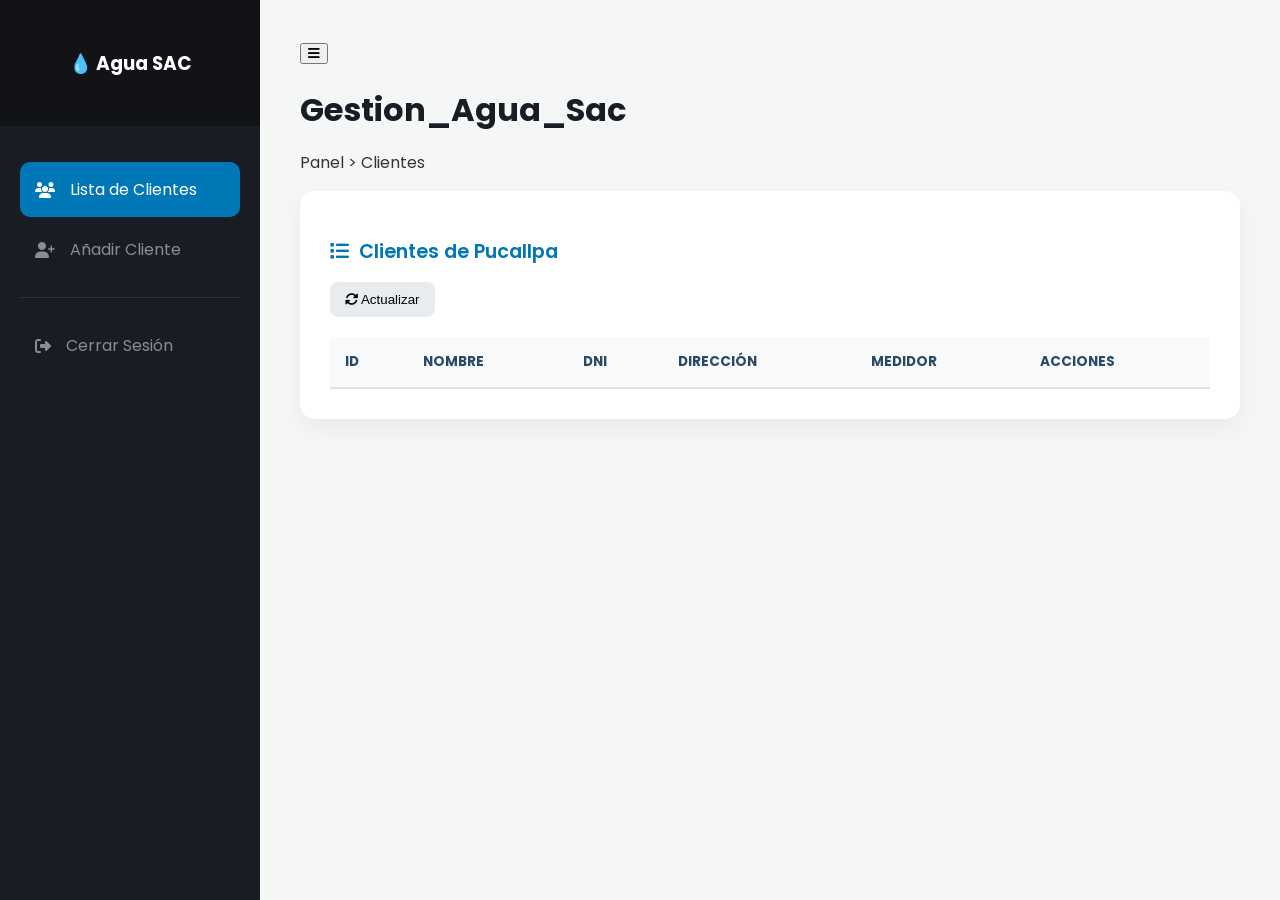
<file: Agua.sac/frontend/index.html>
<!DOCTYPE html>
<html lang="es">
<head>
    <meta charset="UTF-8">
    <meta name="viewport" content="width=device-width, initial-scale=1.0">
    <title>Agua SAC | Sistema de Gestión</title>
    <link rel="stylesheet" href="https://cdnjs.cloudflare.com/ajax/libs/font-awesome/6.4.0/css/all.min.css">
    <link rel="stylesheet" href="css/style.css">
    <link rel="stylesheet" href="css/responsive.css">
</head>
<body>

    <div class="overlay" id="overlay"></div>

    <div class="wrapper">
        <nav class="sidebar" id="sidebar">
            <div class="sidebar-header">
                <h3>💧 Agua SAC</h3>
            </div>
            <ul class="list-unstyled">
                <li>
                    <a href="javascript:void(0)" onclick="mostrarSeccion('tabla')" class="menu-link activo">
                        <i class="fas fa-users"></i> Lista de Clientes
                    </a>
                </li>
                <li>
                    <a href="javascript:void(0)" onclick="mostrarSeccion('formulario')" class="menu-link">
                        <i class="fas fa-user-plus"></i> Añadir Cliente
                    </a>
                </li>
                <hr style="border: 0; border-top: 1px solid rgba(255,255,255,0.1); margin: 20px 0;">
                <li>
                    <a href="#" id="btn-logout">
                        <i class="fas fa-sign-out-alt"></i> Cerrar Sesión
                    </a>
                </li>
            </ul>
        </nav>

        <div id="content">
            <header class="main-header">
                <button class="hamburger" id="btn-menu">
                    <i class="fas fa-bars"></i>
                </button>
                <div class="header-info">
                    <h1>Gestion_Agua_Sac</h1>
                    <p id="breadcrumb">Panel > Lista de Clientes</p>
                </div>
            </header>

            <main class="container">
                <section id="vista-tabla" class="card">
                    <div class="card-header">
                        <h2><i class="fas fa-list"></i> Clientes de Pucallpa</h2>
                        <button class="btn-refresh" onclick="obtenerClientes()">
                            <i class="fas fa-sync-alt"></i> Actualizar
                        </button>
                    </div>
                    <div class="table-responsive">
                        <table class="data-table">
                            <thead>
                                <tr>
                                    <th>ID</th>
                                    <th>Nombre</th>
                                    <th>DNI</th>
                                    <th>Dirección</th>
                                    <th>Medidor</th>
                                    <th>Acciones</th>
                                </tr>
                            </thead>
                            <tbody id="lista-clientes">
                                </tbody>
                        </table>
                    </div>
                </section>

                <section id="vista-formulario" class="card" style="display: none;">
                    <div class="card-header">
                        <h2><i class="fas fa-user-plus"></i> Nuevo Registro</h2>
                    </div>
                    <form id="form-cliente">
                        <div class="input-grid">
                            <div class="input-group">
                                <label>Nombre Completo</label>
                                <input type="text" id="nombreCompleto" placeholder="Ej. Aniebell Garcia" required>
                            </div>
                            <div class="input-group">
                                <label>DNI</label>
                                <input type="text" id="dni" maxlength="8" required>
                            </div>
                            <div class="input-group">
                                <label>Dirección</label>
                                <input type="text" id="direccion" required>
                            </div>
                            <div class="input-group">
                                <label>Medidor</label>
                                <select id="estadoMedidor">
                                    <option value="Bueno">Bueno</option>
                                    <option value="Malogrado">Malogrado</option>
                                    <option value="Sin_Medidor">Sin Medidor</option>
                                </select>
                            </div>
                        </div>
                        <button type="submit" class="btn-save">Guardar Cliente</button>
                    </form>
                </section>
            </main>
        </div>
    </div>

    <script src="js/siderbar.js"></script>
    <script src="js/main.js"></script>
</body>
</html>
</file>
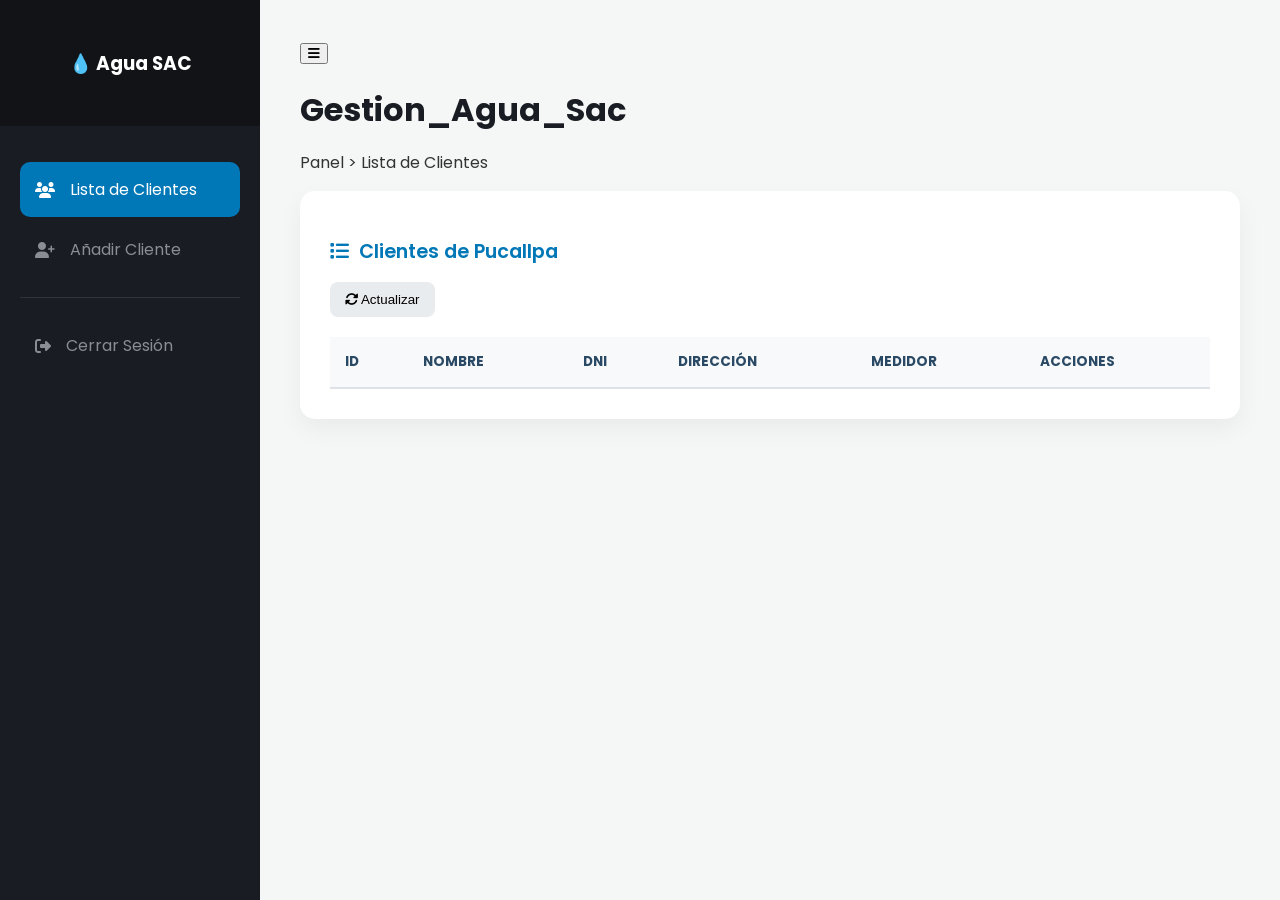
<file: Agua.sac/backend/Gestion-Agua-Sac/target/classes/static/index.html>
<!DOCTYPE html>
<html lang="es">
<head>
    <meta charset="UTF-8">
    <meta name="viewport" content="width=device-width, initial-scale=1.0">
    <title>Agua SAC | Sistema de Gestión</title>
    <link rel="stylesheet" href="https://cdnjs.cloudflare.com/ajax/libs/font-awesome/6.4.0/css/all.min.css">
    <link rel="stylesheet" href="css/style.css">
    <link rel="stylesheet" href="css/responsive.css">
</head>
<body>

    <div class="overlay" id="overlay"></div>

    <div class="wrapper">
        <nav class="sidebar" id="sidebar">
            <div class="sidebar-header">
                <h3>💧 Agua SAC</h3>
            </div>
            <ul class="list-unstyled">
                <li>
                    <a href="javascript:void(0)" onclick="mostrarSeccion('tabla')" class="menu-link activo">
                        <i class="fas fa-users"></i> Lista de Clientes
                    </a>
                </li>
                <li>
                    <a href="javascript:void(0)" onclick="mostrarSeccion('formulario')" class="menu-link">
                        <i class="fas fa-user-plus"></i> Añadir Cliente
                    </a>
                </li>
                <hr style="border: 0; border-top: 1px solid rgba(255,255,255,0.1); margin: 20px 0;">
                <li>
                    <a href="#" id="btn-logout">
                        <i class="fas fa-sign-out-alt"></i> Cerrar Sesión
                    </a>
                </li>
            </ul>
        </nav>

        <div id="content">
            <header class="main-header">
                <button class="hamburger" id="btn-menu">
                    <i class="fas fa-bars"></i>
                </button>
                <div class="header-info">
                    <h1>Gestion_Agua_Sac</h1>
                    <p id="breadcrumb">Panel > Lista de Clientes</p>
                </div>
            </header>

            <main class="container">
                <section id="vista-tabla" class="card">
                    <div class="card-header">
                        <h2><i class="fas fa-list"></i> Clientes de Pucallpa</h2>
                        <button class="btn-refresh" onclick="obtenerClientes()">
                            <i class="fas fa-sync-alt"></i> Actualizar
                        </button>
                    </div>
                    <div class="table-responsive">
                        <table class="data-table">
                            <thead>
                                <tr>
                                    <th>ID</th>
                                    <th>Nombre</th>
                                    <th>DNI</th>
                                    <th>Dirección</th>
                                    <th>Medidor</th>
                                    <th>Acciones</th>
                                </tr>
                            </thead>
                            <tbody id="lista-clientes">
                                </tbody>
                        </table>
                    </div>
                </section>
                <section id="vista-formulario" class="card shadow-sm border-0" style="display: none; border-radius: 15px;">
                    <div class="card-header bg-primary text-white" style="border-radius: 15px 15px 0 0;">
                        <h2 class="h5 mb-0"><i class="fas fa-user-plus me-2"></i>Nuevo Registro de Cliente</h2>
                    </div>
                    <div class="card-body p-4">
                        <form id="form-cliente">
                            <div class="row g-3">
                                <div class="col-md-6">
                                    <label class="form-label fw-bold text-secondary">Nombre Completo</label>
                                    <div class="input-group">
                                        <span class="input-group-text bg-light"><i class="fas fa-user text-primary"></i></span>
                                        <input type="text" class="form-control" id="nombreCompleto" placeholder="Ej. Aniebell Garcia" required>
                                    </div>
                                </div>

                                <div class="col-md-6">
                                    <label class="form-label fw-bold text-secondary">DNI</label>
                                    <div class="input-group">
                                        <span class="input-group-text bg-light"><i class="fas fa-id-card text-primary"></i></span>
                                        <input type="text" class="form-control" id="dni" maxlength="8" placeholder="Número de 8 dígitos" required>
                                    </div>
                                </div>

                                <div class="col-md-12">
                                    <label class="form-label fw-bold text-secondary">Dirección Exacta</label>
                                    <div class="input-group">
                                        <span class="input-group-text bg-light"><i class="fas fa-map-marker-alt text-primary"></i></span>
                                        <input type="text" class="form-control" id="direccion" placeholder="Calle, número y referencia en Pucallpa" required>
                                    </div>
                                </div>

                                <div class="col-md-6">
                                    <label class="form-label fw-bold text-secondary">Estado del Medidor</label>
                                    <select class="form-select" id="estadoMedidor">
                                        <option value="Bueno">✅ Bueno</option>
                                        <option value="Malogrado">❌ Malogrado</option>
                                        <option value="Sin Medidor">⚠️ Sin Medidor</option>
                                    </select>
                                </div>

                                <div class="col-md-12 d-flex justify-content-end gap-2 mt-4">
                                    <button type="button" class="btn btn-outline-secondary px-4" onclick="mostrarSeccion('tabla')" style="border-radius: 10px;">
                                        Cancelar
                                    </button>
                                    <button type="submit" class="btn btn-primary px-5 shadow-sm" style="border-radius: 10px; background-color: #6f42c1; border: none;">
                                        <i class="fas fa-save me-2"></i> Registrar Cliente
                                    </button>
                                </div>
                            </div>
                        </form>
                    </div>
                </section>
            </main>
        </div>
    </div>

    <script src="js/siderbar.js"></script>
    <script src="js/main.js"></script>
</body>
</html>
</file>
<file: Agua.sac/frontend/css/style.css>
@import url('https://fonts.googleapis.com/css2?family=Poppins:wght@300;400;600;700&display=swap');

body {
    font-family: 'Poppins', sans-serif;
    background-color: #f4f7f6;
    margin: 0;
    color: #333;
}

/* Tarjetas Blancas (Cards) */
.card {
    background: white;
    padding: 30px;
    border-radius: 15px;
    box-shadow: 0 10px 25px rgba(0,0,0,0.05);
    margin-bottom: 20px;
}

/* Títulos */
h1 { font-weight: 700; color: #1a1c23; margin-bottom: 5px; }
h2 { font-size: 1.2rem; font-weight: 600; color: #0077b6; display: flex; align-items: center; gap: 10px; }

/* Botones Modernos */
.btn-save {
    background: #0077b6;
    color: white;
    border: none;
    padding: 12px 20px;
    border-radius: 10px;
    font-weight: 600;
    cursor: pointer;
    transition: 0.3s;
}

.btn-save:hover { background: #005f8d; transform: translateY(-2px); }

.btn-refresh {
    background: #e9ecef;
    border: none;
    padding: 10px 15px;
    border-radius: 8px;
    cursor: pointer;
}

/* Tabla Estilizada */
.data-table {
    width: 100%;
    border-collapse: collapse;
    margin-top: 20px;
}

.data-table th {
    text-align: left;
    padding: 15px;
    background: #f8f9fa;
    color: #2a4964;
    font-size: 0.85rem;
    text-transform: uppercase;
    border-bottom: 2px solid #dee2e6;
}

.data-table td {
    padding: 15px;
    border-bottom: 1px solid #eee;
    font-size: 0.95rem;
}

.data-table tr:hover { background-color: #f1f8ff; }
</file>
<file: Agua.sac/frontend/css/responsive.css>
.sidebar {
    position: fixed;
    width: 260px;
    height: 100vh;
    background: #1a1c23;
    color: white;
    transition: 0.3s;
    z-index: 100;
}

.sidebar-header {
    padding: 30px 20px;
    text-align: center;
    background: #111317;
}

.sidebar ul { list-style: none; padding: 20px; }

.sidebar ul li a {
    display: flex;
    align-items: center;
    gap: 15px;
    color: #8a8d93;
    text-decoration: none;
    padding: 15px;
    border-radius: 10px;
    margin-bottom: 5px;
}

.sidebar ul li a.activo, .sidebar ul li a:hover {
    background: #0077b6;
    color: white;
}

#content {
    margin-left: 260px; /* Esto empuja el contenido para que no lo tape el menú */
    padding: 40px;
    transition: 0.3s;
}

/* Si es móvil, el margen desaparece */
@media (max-width: 768px) {
    #content { margin-left: 0; padding: 20px; }
    .sidebar { left: -260px; }
    .sidebar.open { left: 0; }
}
</file>
<file: Agua.sac/backend/Gestion-Agua-Sac/target/classes/static/css/style.css>
@import url('https://fonts.googleapis.com/css2?family=Poppins:wght@300;400;600;700&display=swap');

body {
    font-family: 'Poppins', sans-serif;
    background-color: #f4f7f6;
    margin: 0;
    color: #333;
}

/* Tarjetas Blancas (Cards) */
.card {
    background: white;
    padding: 30px;
    border-radius: 15px;
    box-shadow: 0 10px 25px rgba(0,0,0,0.05);
    margin-bottom: 20px;
}

/* Títulos */
h1 { font-weight: 700; color: #1a1c23; margin-bottom: 5px; }
h2 { font-size: 1.2rem; font-weight: 600; color: #0077b6; display: flex; align-items: center; gap: 10px; }

/* Botones Modernos */
.btn-save {
    background: #0077b6;
    color: white;
    border: none;
    padding: 12px 20px;
    border-radius: 10px;
    font-weight: 600;
    cursor: pointer;
    transition: 0.3s;
}

.btn-save:hover { background: #005f8d; transform: translateY(-2px); }

.btn-refresh {
    background: #e9ecef;
    border: none;
    padding: 10px 15px;
    border-radius: 8px;
    cursor: pointer;
}

/* Tabla Estilizada */
.data-table {
    width: 100%;
    border-collapse: collapse;
    margin-top: 20px;
}

.data-table th {
    text-align: left;
    padding: 15px;
    background: #f8f9fa;
    color: #2a4964;
    font-size: 0.85rem;
    text-transform: uppercase;
    border-bottom: 2px solid #dee2e6;
}

.data-table td {
    padding: 15px;
    border-bottom: 1px solid #eee;
    font-size: 0.95rem;
}

.data-table tr:hover { background-color: #f1f8ff; }
/* Para que los botones se vean exactamente como en tu foto de WhatsApp */
.btn-outline-primary, .btn-outline-danger {
    font-weight: 500;
    font-size: 14px;
    background-color: white; /* Fondo blanco como en la imagen */
}

/* Efecto hover para que cambien de color suavemente */
.btn-outline-primary:hover {
    background-color: #6f42c1;
    color: white !important;
}

.btn-outline-danger:hover {
    background-color: #dc3545;
    color: white;
}

/* Ajuste para que la columna de opciones tenga espacio */
th {
    background-color: #1a1a1a; /* El color oscuro de la cabecera en tu foto */
    color: white;
}
/* Asegurar que el formulario no se amontone */
#vista-formulario .row {
    margin: 0 !important; /* Quita márgenes extraños */
}

#vista-formulario .form-control,
#vista-formulario .form-select {
    padding: 10px 15px !important; /* Dale aire a los textos */
    border-radius: 8px !important;
}

#vista-formulario label {
    margin-bottom: 8px !important;
    display: block !important;
}
</file>
<file: Agua.sac/backend/Gestion-Agua-Sac/target/classes/static/css/responsive.css>
.sidebar {
    position: fixed;
    width: 260px;
    height: 100vh;
    background: #1a1c23;
    color: white;
    transition: 0.3s;
    z-index: 100;
}

.sidebar-header {
    padding: 30px 20px;
    text-align: center;
    background: #111317;
}

.sidebar ul { list-style: none; padding: 20px; }

.sidebar ul li a {
    display: flex;
    align-items: center;
    gap: 15px;
    color: #8a8d93;
    text-decoration: none;
    padding: 15px;
    border-radius: 10px;
    margin-bottom: 5px;
}

.sidebar ul li a.activo, .sidebar ul li a:hover {
    background: #0077b6;
    color: white;
}

#content {
    margin-left: 260px; /* Esto empuja el contenido para que no lo tape el menú */
    padding: 40px;
    transition: 0.3s;
}

/* Si es móvil, el margen desaparece */
@media (max-width: 768px) {
    #content { margin-left: 0; padding: 20px; }
    .sidebar { left: -260px; }
    .sidebar.open { left: 0; }
}
</file>
